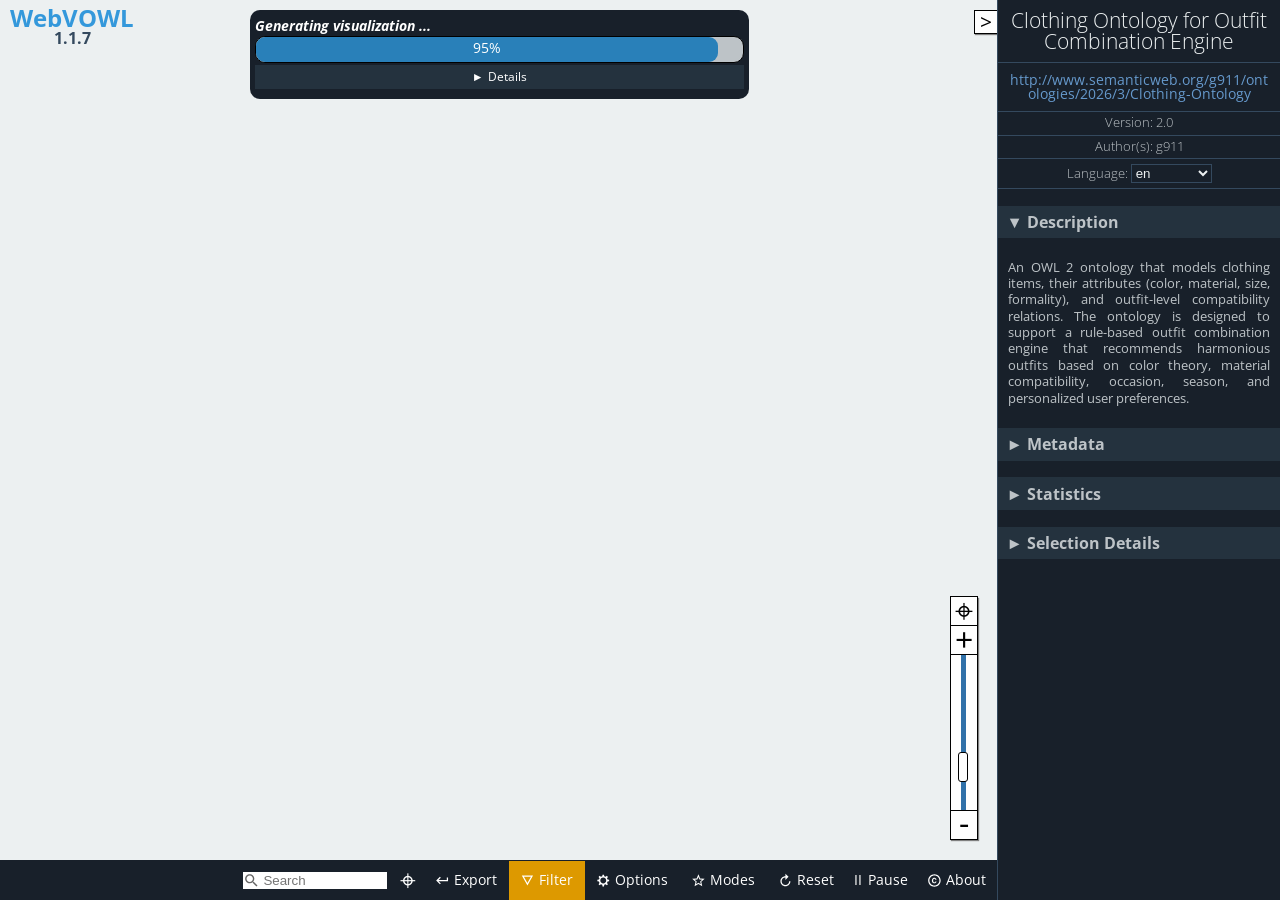
<file: docs/widoco/doc/webvowl/index.html>
<!DOCTYPE html>
<html lang="en-us">

<head>
    <meta charset="utf-8" />
    <meta name="author" content="Vincent Link, Steffen Lohmann, Eduard Marbach, Stefan Negru, Vitalis Wiens" />
    <meta name="keywords" content="webvowl, vowl, visual notation, web ontology language, owl, rdf, ontology visualization, ontologies, semantic web" />
    <meta name="description" content="WebVOWL - Web-based Visualization of Ontologies" />
    <meta name="robots" content="noindex,nofollow" />
    <meta name="viewport" content="width=device-width, initial-scale=1.0, maximum-scale=1.0, user-scalable=no">
    <meta name="apple-mobile-web-app-capable" content="yes">
    <link rel="stylesheet" type="text/css" href="css/webvowl.css" />
    <link rel="stylesheet" type="text/css" href="css/webvowl.app.css" />
    <link rel="icon" href="favicon.ico" type="image/x-icon" />
    <title>WebVOWL</title>
</head>

<body>
    <main>
        <section id="canvasArea">
            <div id="browserCheck" class="hidden">
                WebVOWL does not work properly in Internet Explorer and Microsoft Edge.
                Please use another browser, such as
                <a href="http://www.mozilla.org/firefox/">Mozilla Firefox</a>
                or
                <a href="https://www.google.com/chrome/">Google Chrome</a>,
                to run WebVOWL.
                <label id="killWarning">Hide warning</label>
            </div>

            <div id="logo" class="noselect">
                <h2>WebVOWL
                    <br> <span>1.1.7</span>
                </h2>
            </div>


            <div id="loading-info" class="hidden">
                <div id="loading-progress" style="border-radius: 10px;">
                    <div class="hidden">Loading ontology...</div>
                    <div id="layoutLoadingProgressBarContainer" style="padding-bottom: 0;	white-space: nowrap;	overflow: hidden;	text-overflow: ellipsis;">
                        <h4 id="currentLoadingStep" style="margin: 0;font-style: italic; padding-bottom:0 ;	white-space: nowrap;	overflow: hidden;	text-overflow: ellipsis;">
                            Layout optimization</h4>
                        <div id="progressBarContext">
                            <div id="progressBarValue" class="busyProgressBar"></div>
                        </div>
                    </div>
                    <div id="loadingInfo_msgBox" style="padding-bottom: 0;padding-top:0">
                        <div id="show-loadingInfo-button" class="accordion-trigger noselect">Details</div>
                        <div id="loadingInfo-container">
                            <ul id="bulletPoint_container"></ul>
                        </div>
                    </div>
                    <div>
                        <span id="loadingIndicator_closeButton" class="">Close Warning</span>
                    </div>
                </div>
            </div>

            <div id="additionalInformationContainer">
                <div id="reloadCachedOntology" class="hidden" title="">

                    <svg viewBox="38 -12.5 18 18" class="reloadCachedOntologyIcon btn_shadowed" id="reloadSvgIcon">
                        <g>
                            <text id="svgStringText" dx="5px" dy="-1px" style="font-size:9px;">Reload ontology</text>
                            <path style="fill : #444; stroke-width:0;" d="m 42.277542,5.1367119 c -5.405,0 -10.444,1.577 -14.699,4.282 l -5.75,-5.75 0,16.1100001 16.11,0 -6.395,-6.395 c 3.18,-1.787 6.834,-2.82 10.734,-2.82 12.171,0 22.073,9.902 22.073,22.074 0,2.899 -0.577,5.664 -1.599,8.202 l 4.738,2.762 c 1.47,-3.363 2.288,-7.068 2.288,-10.964 0,-15.164 -12.337,-27.5010001 -27.5,-27.5010001 m 11.5,46.7460001 c -3.179,1.786 -6.826,2.827 -10.726,2.827 -12.171,0 -22.073,-9.902 -22.073,-22.073 0,-2.739 0.524,-5.35 1.439,-7.771 l -4.731,-2.851 c -1.375,3.271 -2.136,6.858 -2.136,10.622 0,15.164 12.336,27.5 27.5,27.5 5.406,0 10.434,-1.584 14.691,-4.289 l 5.758,5.759 0,-16.112 -16.111,0 6.389,6.388 z" transform="matrix(0.20,0,0,0.20,75,-10)">
                            </path>
                        </g>
                    </svg>
                    <span id="reloadCachedOntologyString" class="noselect" style="font-style: italic;font-size: 10px">Loaded cached ontology</span>
                </div>

                <div id="FPS_Statistics" class="hidden debugOption">FPS: 0<br>Nodes: 0<br>Links: 0</div>
                <span class="hidden debugOption" id="modeOfOperationString">mode of operation</span>

            </div>

            <div id="graph"></div>

            <div id="dragDropContainer" class="hidden">
                <div id="drag_dropOverlay"></div>

                <div id="drag_msg">
                    <svg id="drag_svg" style="position: absolute; left:25%;top:25%;width:50%; height:50%">
                        <g id="drag_icon_group">
                            <path id="drag_icon" style="fill : #444; stroke-width:0;" d="m 9.0000002,-8.9899999 -18.0000001,0 c -1.1000001,0 -1.9999991,0.9 -1.9999991,2 l 0,3.99 1.9999991,0 0,-4.01 18.0000001,0 0,14.0299996 -18.0000001,0 0,-4.02 -1.9999991,0 0,4.01 c 0,1.1 0.899999,1.98 1.9999991,1.98 l 18.0000001,0 c 1.1000008,0 2.0000008,-0.88 2.0000008,-1.98 l 0,-13.9999996 c 0,-1.11 -0.9,-2 -2.0000008,-2 z M -1,3.9999997 3.0000001,-3.3898305e-7 -1,-3.9999999 l 0,2.9999996 -9.999999,0 0,1.99999996 9.999999,0 0,3.00000004 z" transform="matrix(5.0,0,0,5.0,0,0)">
                            </path>
                            <path id="drag_icon_drop" class="hidden" style="fill : #444; stroke-width:0;" d="m 8.9900008,8.9999991 0,-18.0000001 c 0,-1.1 -0.9,-1.999999 -2,-1.999999 l -3.99,0 0,1.999999 4.01,0 0,18.0000001 -14.0299996,0 0,-18.0000001 4.02,0 0,-1.999999 -4.01,0 c -1.1,0 -1.98,0.899999 -1.98,1.999999 l 0,18.0000001 c 0,1.1000009 0.88,2.0000009 1.98,2.0000009 l 13.9999996,0 c 1.11,0 2,-0.9 2,-2.0000009 z M -3.9999988,-1.0000011 1.2389831e-6,2.999999 4.0000008,-1.0000011 l -2.9999996,0 0,-9.9999989 -1.99999996,0 0,9.9999989 -3.00000004,0 z" transform="matrix(5.0,0,0,5.0,0,0)">
                            </path>
                        </g>
                    </svg>
                    <span id="drag_msg_text" style="font-size:14px">Drag ontology file here.</span>
                </div>
            </div>
            <div class="noselect">
                <span id="leftSideBarCollapseButton" class="btn_shadowed hidden"> > </span>
            </div>
            <div class="noselect"><span id="sidebarExpandButton" class="btn_shadowed"> > </span></div>

            <div id="containerForLeftSideBar">
                <div id="leftSideBar">
                    <div id="leftSideBarContent" class="hidden">
                        <h2 id="leftHeader">Default Element</h2>
                        <h3 class=" selectedDefaultElement accordion-trigger noselect accordion-trigger-active" id="defaultClass" title="owl:Class">Class: owl:Class
                        </h3>
                        <div id="classContainer" class="accordion-container ">
                        </div>
                        <h3 class="selectedDefaultElement accordion-trigger noselect accordion-trigger-active" title="owl:objectProperty" id="defaultProperty">Property: owl:objectProperty
                        </h3>
                        <div id="propertyContainer" class="accordion-container ">
                        </div>
                        <h3 class="selectedDefaultElement accordion-trigger noselect accordion-trigger-active" title="rdfs:Literal" id="defaultDatatype">Datatype: rdfs:Literal
                        </h3>
                        <div id="datatypeContainer" class="accordion-container ">
                        </div>
                    </div>
                </div>
            </div>
            <div id="menuContainer">
                <!--Ontology Menu-->
                <ul id="m_select" class="toolTipMenu noselect">
                    <li><a href="#foaf" id="foaf">Friend of a Friend (FOAF) vocabulary</a></li>
                    <li><a href="#goodrelations" id="goodrelations">GoodRelations Vocabulary for E-Commerce</a></li>
                    <li><a href="#muto" id="muto">Modular and Unified Tagging Ontology (MUTO)</a></li>
                    <li><a href="#ontovibe" id="ontovibe">Ontology Visualization Benchmark (OntoViBe)</a></li>
                    <li><a href="#personasonto" id="personasonto">Personas Ontology (PersonasOnto)</a></li>
                    <li><a href="#sioc" id="sioc">SIOC (Semantically-Interlinked Online Communities) Core Ontology</a></li>


                    <li class="option" id="converter-option">
                        <form class="converter-form" id="iri-converter-form">
                            <label for="iri-converter-input">Custom Ontology:</label>

                            <input type="text" id="iri-converter-input" placeholder="Enter ontology IRI">
                            <button type="submit" id="iri-converter-button" disabled>Visualize</button>
                        </form>
                        <div class="converter-form">
                            <input class="hidden" type="file" id="file-converter-input" autocomplete="off">
                            <label class="truncate" id="file-converter-label" for="file-converter-input">Select ontology
                                file</label>
                            <button type="submit" id="file-converter-button" disabled>
                                Upload
                            </button>

                        </div>
                        <div id="emptyContainer">
                            <a href="#opts=editorMode=true;#new_ontology1" id="empty" style="pointer-events:none; padding-left:0">Create new ontology</a>
                        </div>
                        <div>
                            <!--<button class="debugOption" type="submit" id="direct-text-input">-->
                            <!--Direct input-->
                            <!--</button>-->
                        </div>
                    </li>

                </ul>
                <!--Export Menu-->
                <ul id="m_export" class="toolTipMenu noselect">
                    <li><a href="#" download id="exportJson">Export as JSON</a></li>
                    <li><a href="#" download id="exportSvg">Export as SVG</a></li>
                    <li><a href="#" download id="exportTex">Export as TeX <label style="font-size: 10px">(alpha)</label></a>
                    </li>
                    <li><a href="#" download id="exportTurtle">Export as TTL <label style="font-size: 10px">(alpha)</label></a>
                    </li>

                    <li class="option" id="emptyLiHover">
                        <div>
                            <form class="converter-form" id="url-copy-form">
                                <label for="exportedUrl">Export as URL:</label>
                                <input type="text" id="exportedUrl" placeholder="#">
                                <button id="copyBt" title="Copy to clipboard">Copy</button>
                            </form>
                        </div>
                    </li>
                </ul>
                <!--Filter Menu-->
                <ul id="m_filter" class="toolTipMenu noselect">
                    <li class="toggleOption" id="datatypeFilteringOption"></li>
                    <li class="toggleOption" id="objectPropertyFilteringOption"></li>
                    <li class="toggleOption" id="subclassFilteringOption"></li>
                    <li class="toggleOption" id="disjointFilteringOption"></li>
                    <li class="toggleOption" id="setOperatorFilteringOption"></li>
                    <li class="slideOption" id="nodeDegreeFilteringOption"></li>
                </ul>
                <!--Options Menu -->
                <ul id="m_config" class="toolTipMenu noselect">
                    <li class="toggleOption" id="zoomSliderOption"></li>

                    <li class="slideOption" id="classSliderOption"></li>
                    <li class="slideOption" id="datatypeSliderOption"></li>
                    <li class="toggleOption" id="dynamicLabelWidth"></li>
                    <li class="slideOption" id="maxLabelWidthSliderOption"></li>
                    <li class="toggleOption" id="nodeScalingOption"></li>
                    <li class="toggleOption" id="compactNotationOption"></li>
                    <li class="toggleOption" id="colorExternalsOption"></li>
                </ul>
                <!--Modes Menu -->
                <ul id="m_modes" class="toolTipMenu noselect">
                    <li class="toggleOption" id="editMode"></li>
                    <li class="toggleOption" id="pickAndPinOption"></li>
                </ul>

                <!--Debug Menu -->
                <ul id="m_debug" class="toolTipMenu noselect">
                    <li class=" toggleOption" id="useAccuracyHelper"></li>
                    <li class=" toggleOption" id="showDraggerObject"></li>
                    <li class=" toggleOption" id="showFPS_Statistics"></li>
                    <li class=" toggleOption" id="showModeOfOperation"></li>
                </ul>


                <!--About Menu-->
                <ul id="m_about" class="toolTipMenu">
                    <li><a href="license.txt" target="_blank">MIT License &copy; 2014-2019</a></li>
                    <li id="credits" class="option">WebVOWL Developers:<br />
                        Vincent Link, Steffen Lohmann, Eduard Marbach, Stefan Negru, Vitalis Wiens
                    </li>
                    <li id="credits" class="option">WIDOCO integration:<br /> Daniel Garijo, Jacobus Geluk
                    </li>

                    <li><a href="http://vowl.visualdataweb.org/webvowl.html#releases" target="_blank">Version: <%= version
                    %><br />(release history)</a></li>

                    <li><a href="http://purl.org/vowl/" target="_blank">VOWL Specification &raquo;</a></li>
                </ul>
                <ul id="m_search" class="toolTipMenu"></ul>
            </div>
            <div class="noselect" id="swipeBarContainer">
                <ul id="menuElementContainer">
                    <li id="c_search" class="inner-addon left-addon">
                        <i class="searchIcon">
                            <svg viewBox="0 0 24 24" height="100%" width="100%" style="pointer-events: none; display: block;">
                                <g>
                                    <path id="magnifyingGlass" style="fill : #666; stroke-width:0;" d="M15.5 14h-.79l-.28-.27C15.41 12.59 16 11.11 16 9.5 16 5.91 13.09 3 9.5 3S3 5.91 3 9.5 5.91 16 9.5 16c1.61 0 3.09-.59 4.23-1.57l.27.28v.79l5 4.99L20.49 19l-4.99-5zm-6 0C7.01 14 5 11.99 5 9.5S7.01 5 9.5 5 14 7.01 14 9.5 11.99 14 9.5 14z">
                                    </path>
                                </g>
                            </svg>
                        </i>
                        <input class="searchInputText" type="text" id="search-input-text" placeholder="Search">
                    </li>
                    <li id="c_locate">
                        <a style="padding: 0 8px 5px 8px;" draggable="false" title="Nothing to locate, enter search term." href="#" id="locateSearchResult">&#8982;
                        </a>
                    </li>
                    <!--
                    <li id="c_select">
                        <a draggable="false" href="#">
                            <i>
                                <svg viewBox="0 0 24 24" class="menuElementSvgElement">
                                    <g>
                                        <path style="fill : #fff; stroke-width:0;" d="M3 15h18v-2H3v2zm0 4h18v-2H3v2zm0-8h18V9H3v2zm0-6v2h18V5H3z" transform="matrix(0.75,0,0,0.75,3.5,2.5)">
                                        </path>
                                    </g>
                                </svg>
                            </i> Ontology</a>
                    </li>-->
                    <li id="c_export"><a draggable="false" href="#">
                            <i>
                                <svg viewBox="0 0 24 24" class="menuElementSvgElement">
                                    <g>
                                        <path style="fill : #fff; stroke-width:0;" d="M19 7v4H5.83l3.58-3.59L8 6l-6 6 6 6 1.41-1.41L5.83 13H21V7z" transform="matrix(0.75,0,0,0.75,3.5,2.5)">
                                        </path>
                                    </g>
                                </svg>
                            </i> Export</a></li>
                    <li id="c_filter"><a draggable="false" href="#">
                            <i>
                                <svg viewBox="0 0 24 24" class="menuElementSvgElement">
                                    <g>
                                        <path style="fill : #fff; stroke-width:0;" d="M3 4l9 16 9-16H3zm3.38 2h11.25L12 16 6.38 6z" transform="matrix(0.75,0,0,0.75,3.5,2.5)">
                                        </path>
                                    </g>
                                </svg>
                            </i>Filter</a></li>
                    <li id="c_config"><a draggable="false" href="#">
                            <i>
                                <svg viewBox="0 0 24 24" class="menuElementSvgElement">
                                    <g>
                                        <path style="fill : #fff; stroke-width:0;" d="m 21.163138,13.127428 0,-2.356764 -2.546629,-0.424622 C 18.439272,9.5807939 18.137791,8.8661419 17.733863,8.218291 L 19.2356,6.116978 17.569296,4.450673 15.466841,5.951269 C 14.818953,5.548483 14.104338,5.24586 13.33909,5.067482 l -0.424622,-2.545488 -2.356764,0 -0.424622,2.545488 C 9.3689769,5.24586 8.6531829,5.548519 8.0053319,5.951269 l -2.102455,-1.500596 -1.666304,1.666305 1.501737,2.101313 c -0.403928,0.6467469 -0.705409,1.3625029 -0.882646,2.127751 l -2.546629,0.424622 0,2.356764 2.546629,0.424622 c 0.177237,0.765248 0.478718,1.4799 0.882646,2.127751 l -1.501737,2.102455 1.666304,1.666304 2.103596,-1.501737 c 0.646747,0.403928 1.362504,0.705409 2.1266091,0.882646 l 0.424622,2.546629 2.356764,0 0.424622,-2.546629 c 0.764106,-0.177237 1.4799,-0.478718 2.127751,-0.882646 l 2.102455,1.501737 1.666304,-1.666304 -1.501737,-2.102455 c 0.403928,-0.647888 0.705409,-1.363645 0.882646,-2.127751 l 2.546629,-0.424622 z m -9.427053,3.535144 c -2.6030431,0 -4.7135241,-2.110517 -4.7135241,-4.713527 0,-2.6030071 2.110518,-4.713525 4.7135241,-4.713525 2.60301,0 4.713527,2.1105179 4.713527,4.713525 0,2.60301 -2.110481,4.713527 -4.713527,4.713527 z" transform="matrix(0.75,0,0,0.75,3.5,2.5)">
                                        </path>
                                    </g>
                                </svg>
                            </i>Options</a>
                    </li>
                    <li id="c_modes"><a draggable="false" href="#">
                            <i>
                                <svg viewBox="0 0 24 24" class="menuElementSvgElement">
                                    <g>
                                        <path style="fill : #fff; stroke-width:0;" d="M22 9.24l-7.19-.62L12 2 9.19 8.63 2 9.24l5.46 4.73L5.82 21 12 17.27 18.18 21l-1.63-7.03L22 9.24zM12 15.4l-3.76 2.27 1-4.28-3.32-2.88 4.38-.38L12 6.1l1.71 4.04 4.38.38-3.32 2.88 1 4.28L12 15.4z" transform="matrix(0.75,0,0,0.75,3.5,2.5)">
                                        </path>
                                    </g>
                                </svg>
                            </i>Modes</a></li>
                    <li id="c_reset"><a draggable="false" id="reset-button" href="#" type="reset">
                            <i>
                                <svg viewBox="0 0 24 24" class="menuElementSvgElement">
                                    <g>
                                        <path style="fill : #fff; stroke-width:0;" d="m 12,5 0,-4 5,5 -5,5 0,-4 c -3.31,0 -6,2.69 -6,6 0,3.31 2.69,6 6,6 3.31,0 6,-2.69 6,-6 l 2,0 c 0,4.42 -3.58,8 -8,8 C 7.58,21 4,17.42 4,13 4,8.58 7.58,5 12,5 Z" transform="matrix(0.75,0,0,0.75,3.5,2.5)">
                                        </path>
                                    </g>
                                </svg>
                            </i>Reset</a></li>
                    <li id="c_pause"><a draggable="false" id="pause-button" href="#" style="padding: 9px 8px 12px 8px;">Pause</a>
                    </li>
                    <li id="c_debug" class="debugOption"><a id="debugMenuHref" draggable="false" href="#">
                            <i>
                                <svg viewBox="0 0 24 24" class="menuElementSvgElement">
                                    <g>
                                        <path style="fill : #fff; stroke-width:0;" d="M 20,8 17.19,8 C 16.74,7.22 16.12,6.55 15.37,6.04 L 17,4.41 15.59,3 13.42,5.17 C 12.96,5.06 12.49,5 12,5 11.51,5 11.04,5.06 10.59,5.17 L 8.41,3 7,4.41 8.62,6.04 C 7.88,6.55 7.26,7.22 6.81,8 L 4,8 4,10 6.09,10 C 6.04,10.33 6,10.66 6,11 l 0,1 -2,0 0,2 2,0 0,1 c 0,0.34 0.04,0.67 0.09,1 L 4,16 l 0,2 2.81,0 c 1.04,1.79 2.97,3 5.19,3 2.22,0 4.15,-1.21 5.19,-3 l 2.81,0 0,-2 -2.09,0 C 17.96,15.67 18,15.34 18,15 l 0,-1 2,0 0,-2 -2,0 0,-1 c 0,-0.34 -0.04,-0.67 -0.09,-1 L 20,10 Z m -4,4 0,3 c 0,0.22 -0.03,0.47 -0.07,0.7 L 15.83,16.35 15.46,17 C 14.74,18.24 13.42,19 12,19 10.58,19 9.26,18.23 8.54,17 L 8.17,16.36 8.07,15.71 C 8.03,15.47 8,15.22 8,15 L 8,11 C 8,10.78 8.03,10.53 8.07,10.3 L 8.17,9.65 8.54,9 C 8.84,8.48 9.26,8.03 9.75,7.69 L 10.32,7.3 11.06,7.12 C 11.37,7.04 11.69,7 12,7 c 0.32,0 0.63,0.04 0.95,0.12 l 0.68,0.16 0.61,0.42 c 0.5,0.34 0.91,0.78 1.21,1.31 l 0.38,0.65 0.1,0.65 C 15.97,10.53 16,10.78 16,11 Z" transform="matrix(0.75,0,0,0.75,3.5,2.5)">
                                        </path>
                                    </g>
                                </svg>
                            </i>
                            Debug</a></li>
                    <li id="c_about"><a draggable="false" href="#">
                            <i>
                                <svg viewBox="0 0 24 24" class="menuElementSvgElement">
                                    <g>
                                        <path style="fill : #fff; stroke-width:0;" d="m 10.08,10.86 c 0.05,-0.33 0.16,-0.62 0.3,-0.87 0.14,-0.25 0.34,-0.46 0.59,-0.62 0.24,-0.15 0.54,-0.22 0.91,-0.23 0.23,0.01 0.44,0.05 0.63,0.13 0.2,0.09 0.38,0.21 0.52,0.36 0.14,0.15 0.25,0.33 0.34,0.53 0.09,0.2 0.13,0.42 0.14,0.64 l 1.79,0 C 15.28,10.33 15.19,9.9 15.02,9.51 14.85,9.12 14.62,8.78 14.32,8.5 14.02,8.22 13.66,8 13.24,7.84 12.82,7.68 12.36,7.61 11.85,7.61 11.2,7.61 10.63,7.72 10.15,7.95 9.67,8.18 9.27,8.48 8.95,8.87 8.63,9.26 8.39,9.71 8.24,10.23 8.09,10.75 8,11.29 8,11.87 l 0,0.27 c 0,0.58 0.08,1.12 0.23,1.64 0.15,0.52 0.39,0.97 0.71,1.35 0.32,0.38 0.72,0.69 1.2,0.91 0.48,0.22 1.05,0.34 1.7,0.34 0.47,0 0.91,-0.08 1.32,-0.23 0.41,-0.15 0.77,-0.36 1.08,-0.63 0.31,-0.27 0.56,-0.58 0.74,-0.94 0.18,-0.36 0.29,-0.74 0.3,-1.15 l -1.79,0 c -0.01,0.21 -0.06,0.4 -0.15,0.58 -0.09,0.18 -0.21,0.33 -0.36,0.46 -0.15,0.13 -0.32,0.23 -0.52,0.3 -0.19,0.07 -0.39,0.09 -0.6,0.1 C 11.5,14.86 11.2,14.79 10.97,14.64 10.72,14.48 10.52,14.27 10.38,14.02 10.24,13.77 10.13,13.47 10.08,13.14 10.03,12.81 10,12.47 10,12.14 l 0,-0.27 c 0,-0.35 0.03,-0.68 0.08,-1.01 z M 12,2 C 6.48,2 2,6.48 2,12 2,17.52 6.48,22 12,22 17.52,22 22,17.52 22,12 22,6.48 17.52,2 12,2 Z m 0,18 C 7.59,20 4,16.41 4,12 4,7.59 7.59,4 12,4 c 4.41,0 8,3.59 8,8 0,4.41 -3.59,8 -8,8 z" transform="matrix(0.75,0,0,0.75,3.5,2.5)">
                                        </path>
                                    </g>
                                </svg>
                            </i>
                            About</a></li>
                </ul>
            </div>
            <div class="noselect" id="scrollRightButton"></div>
            <div class="noselect" id="scrollLeftButton"></div>
            <div id="zoomSlider" class="btn_shadowed">
                <p class="noselect" id="centerGraphButton">&#8982;</p>
                <p class="noselect" id="zoomInButton">+</p>
                <p class="noselect" id="zoomSliderParagraph"></p>
                <p class="noselect" id="zoomOutButton">-</p>
            </div>
        </section>
        <aside id="detailsArea" style="background-color: #18202A;">
            <section id="generalDetailsEdit" class="hidden">
                <h1 id="editHeader" style="font-size: 1.1em;">Editing Options</h1>
                <h3 class="accordion-trigger noselect accordion-trigger-active">Ontology</h3>
                <div>
                    <!--begin of ontology metaData -->
                    <div class="textLineEditWithLabel">
                        <form class="converter-form-Editor " id="titleEditForm">
                            <label class="EditLabelForInput" id="titleEditor-label" for="titleEditor" title="Ontology title as dc:title">Title:</label>
                            <input class="modifiedInputStyle" type="text" id="titleEditor" autocomplete="off" value="">
                        </form>
                    </div>
                    <div class="textLineEditWithLabel">
                        <form class="converter-form-Editor " id="iriEditForm">
                            <label class="EditLabelForInput" id="iriEditor-label" for="iriEditor">IRI:</label>
                            <input type="text" id="iriEditor" autocomplete="off" value="">
                        </form>
                    </div>
                    <div class="textLineEditWithLabel">
                        <form class="converter-form-Editor " id="versionEditForm">
                            <label class="EditLabelForInput" id="versionEditor-label" for="versionEditor" title="Ontology version number as owl:versionInfo">Version:</label>
                            <input type="text" id="versionEditor" value="" autocomplete="off">
                        </form>
                    </div>
                    <div class="textLineEditWithLabel">
                        <form class="converter-form-Editor " id="authorsEditForm">
                            <label class="EditLabelForInput" id="authorsEditor-label" for="authorsEditor" title="Ontology authors as dc:creator">Authors:</label>
                            <input type="text" id="authorsEditor" value="" autocomplete="off">
                        </form>
                    </div>
                    <h4 class="subAccordion accordion-trigger noselect">Prefix</h4>
                    <div class="subAccordionDescription" id="containerForPrefixURL">
                        <div id="prefixURL_Description">
                            <span class="boxed ">Prefix</span>
                            <span class="boxed">IRI</span>
                        </div>
                        <div id="prefixURL_Container"></div>
                        <div align="center" id="containerForAddPrefixButton">
                            <button id="addPrefixButton">Add Prefix</button>
                        </div>
                    </div>
                </div>
                <!--end of ontology metaData -->

                <h3 class="accordion-trigger noselect">Description</h3>
                <div>
                    <textarea rows="4" cols="25" title="Ontology description as dc:description" class="descriptionTextClass" id="descriptionEditor"></textarea>
                </div>
                <h3 class="accordion-trigger noselect accordion-trigger-active">Selected Element</h3>
                <div>
                    <div id="selectedElementProperties" class="hidden">
                        <div class="textLineEditWithLabel">
                            <form class="converter-form-Editor " id="element_iriEditForm">
                                <label class="EditLabelForInput" id="element_iriEditor-label" for="element_iriEditor">IRI:</label>
                                <input type="text" id="element_iriEditor" autocomplete="off" value="">
                            </form>
                        </div>
                        <div class="textLineEditWithLabel">
                            <form class="converter-form-Editor " id="element_labelEditForm">
                                <label class="EditLabelForInput" id="element_labelEditor-label" for="element_labelEditor">Label:</label>
                                <input type="text" id="element_labelEditor" autocomplete="off" value="">
                            </form>
                        </div>
                        <div class="textLineEditWithLabel">
                            <form class="converter-form-Editor" id="typeEditForm">
                                <label class="EditLabelForInput" id="typeEditor-label" for="typeEditor">Type:</label>
                                <select id="typeEditor" class="dropdownMenuClass"></select>
                            </form>
                            <form class="converter-form-Editor" id="typeEditForm_datatype">
                                <label class="EditLabelForInput" id="typeEditor_datatype-label" for="typeEditor_datatype">Datatype:</label>
                                <select id="typeEditor_datatype" class="dropdownMenuClass"></select>
                            </form>
                        </div>
                        <div class="textLineEditWithLabel" id="property_characteristics_Container"> Characteristics:
                            <div id="property_characteristics_Selection" style="padding-top:2px;"></div>
                        </div>

                    </div>
                    <div id="selectedElementPropertiesEmptyHint">
                        Select an element in the visualization.
                    </div>
                </div>

            </section>
            <section id="generalDetails" class="hidden">
                <h1 id="title"></h1>
                <span><a id="about" href=""></a></span>
                <h5>Version: <span id="version"></span></h5>
                <h5>Author(s): <span id="authors"></span></h5>
                <h5>
                    <label>Language: <select id="language" name="language" size="1"></select></label>
                </h5>
                <h3 class="accordion-trigger noselect accordion-trigger-active">Description</h3>
                <div class="accordion-container scrollable">
                    <p id="description"></p>
                </div>
                <h3 class="accordion-trigger noselect">Metadata</h3>
                <div id="ontology-metadata" class="accordion-container"></div>
                <h3 class="accordion-trigger noselect">Statistics</h3>
                <div class="accordion-container">
                    <p class="statisticDetails">Classes: <span id="classCount"></span></p>
                    <p class="statisticDetails">Object prop.: <span id="objectPropertyCount"></span></p>
                    <p class="statisticDetails">Datatype prop.: <span id="datatypePropertyCount"></span></p>
                    <div class="small-whitespace-separator"></div>
                    <p class="statisticDetails">Individuals: <span id="individualCount"></span></p>
                    <div class="small-whitespace-separator"></div>
                    <p class="statisticDetails">Nodes: <span id="nodeCount"></span></p>
                    <p class="statisticDetails">Edges: <span id="edgeCount"></span></p>
                </div>
                <h3 class="accordion-trigger noselect" id="selection-details-trigger">Selection Details</h3>
                <div class="accordion-container" id="selection-details">
                    <div id="classSelectionInformation" class="hidden">
                        <p class="propDetails">Name: <span id="name"></span></p>
                        <p class="propDetails">Type: <span id="typeNode"></span></p>
                        <p class="propDetails">Equiv.: <span id="classEquivUri"></span></p>
                        <p class="propDetails">Disjoint: <span id="disjointNodes"></span></p>
                        <p class="propDetails">Charac.: <span id="classAttributes"></span></p>
                        <p class="propDetails">Individuals: <span id="individuals"></span></p>
                        <p class="propDetails">Description: <span id="nodeDescription"></span></p>
                        <p class="propDetails">Comment: <span id="nodeComment"></span></p>
                    </div>
                    <div id="propertySelectionInformation" class="hidden">
                        <p class="propDetails">Name: <span id="propname"></span></p>
                        <p class="propDetails">Type: <span id="typeProp"></span></p>
                        <p id="inverse" class="propDetails">Inverse: <span></span></p>
                        <p class="propDetails">Domain: <span id="domain"></span></p>
                        <p class="propDetails">Range: <span id="range"></span></p>
                        <p class="propDetails">Subprop.: <span id="subproperties"></span></p>
                        <p class="propDetails">Superprop.: <span id="superproperties"></span></p>
                        <p class="propDetails">Equiv.: <span id="propEquivUri"></span></p>
                        <p id="infoCardinality" class="propDetails">Cardinality: <span></span></p>
                        <p id="minCardinality" class="propDetails">Min. cardinality: <span></span></p>
                        <p id="maxCardinality" class="propDetails">Max. cardinality: <span></span></p>
                        <p class="propDetails">Charac.: <span id="propAttributes"></span></p>
                        <p class="propDetails">Description: <span id="propDescription"></span></p>
                        <p class="propDetails">Comment: <span id="propComment"></span></p>
                    </div>
                    <div id="noSelectionInformation">
                        <p><span>Select an element in the visualization.</span></p>
                    </div>
                </div>
            </section>
        </aside>
        <div id="blockGraphInteractions" class="hidden"></div>
        <div id="WarningErrorMessagesContainer" class="">
            <div id="WarningErrorMessages" class="">
            </div>
        </div>

        <div id="DirectInputContent" class="hidden">
            <div id="direct-text-input-container">
                <textarea rows="4" cols="25" title="Direct Text input as JSON(experimental)" class="directTextInputStyle" id="directInputTextArea"></textarea>
                <div id="di_controls">
                    <ul>
                        <li>
                            <button id="directUploadBtn">Upload</button>
                        </li>
                        <li>
                            <button id="close_directUploadBtn">Close</button>
                        </li>
                        <li id="Error_onLoad" class="hidden">Some text if ERROR</li>
                    </ul>
                </div>
            </div>


        </div>


    </main>
    <script src="js/d3.min.js"></script>
    <script src="js/webvowl.js"></script>
    <script src="js/webvowl.app.js"></script>
    <script>
        window.onload = webvowl.app().initialize;
    </script>
</body>

</html>
</file>
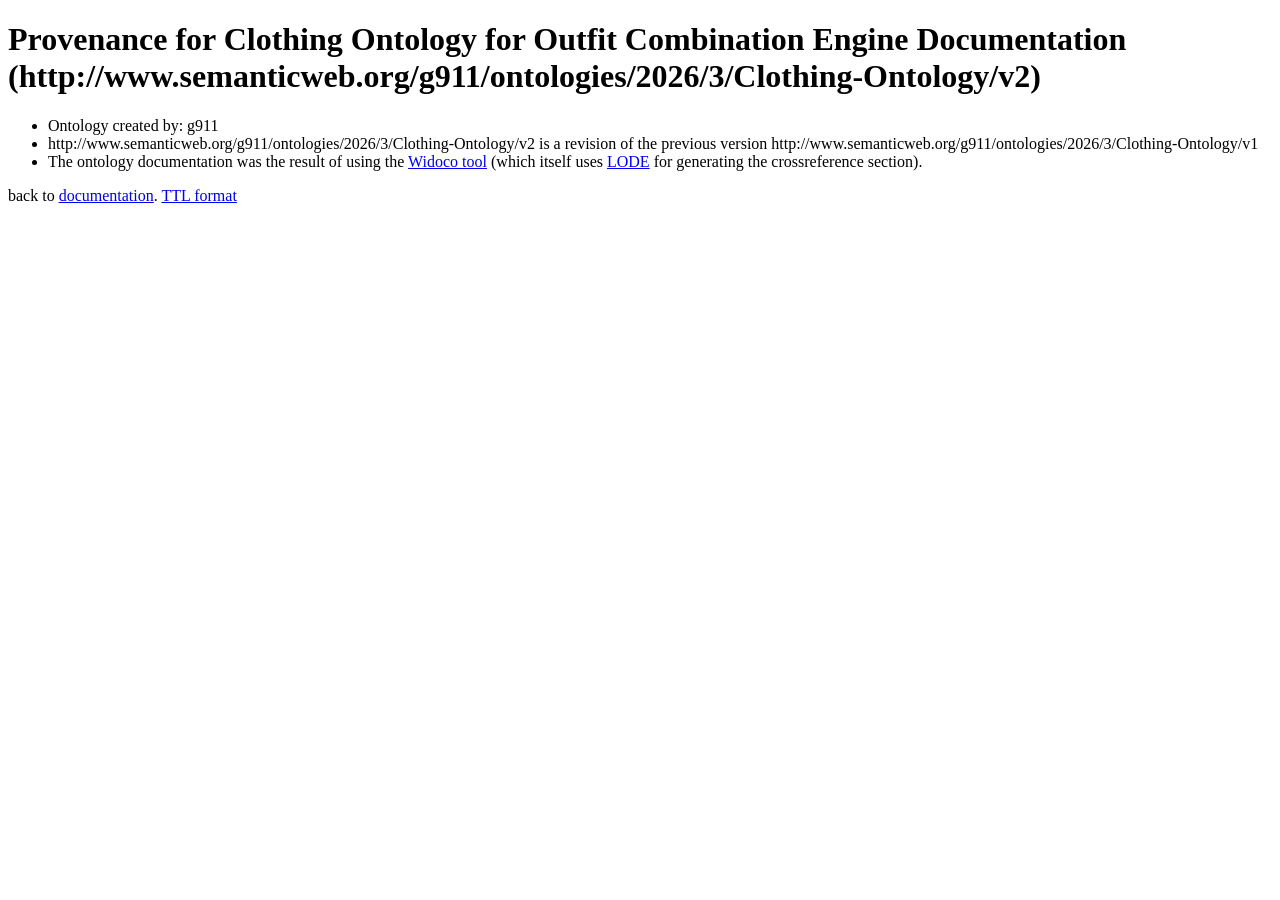
<file: docs/widoco/doc/provenance/provenance-en.html>
<!DOCTYPE html>
<html>
<head>
<meta http-equiv="content-type" content="text/html; charset=UTF-8" />
 
  </head> 

<body>
<div class="head">
<h1>Provenance for Clothing Ontology for Outfit Combination Engine Documentation (http://www.semanticweb.org/g911/ontologies/2026/3/Clothing-Ontology/v2)</h1>
<ul>
	<li>Ontology created by: g911</li><li>http://www.semanticweb.org/g911/ontologies/2026/3/Clothing-Ontology/v2 is a revision of the previous version http://www.semanticweb.org/g911/ontologies/2026/3/Clothing-Ontology/v1</li>
<li>The ontology documentation was the result of using the <a href="https://github.com/dgarijo/Widoco">Widoco tool</a> (which itself uses <a href="http://www.essepuntato.it/lode/">LODE</a> for generating the crossreference section).</li>
</ul>
</div>
<p>back to <a href="..\index-en.html">documentation</a>. <a href="provenance-en.ttl">TTL format</a></p></div>
</body> 
</html>
</file>
<file: docs/widoco/doc/webvowl/css/webvowl.css>
/*-----------------------------------------------------------------
 VOWL graphical elements (part of spec) - mixed CSS and SVG styles
-----------------------------------------------------------------*/

/*-------- Text --------*/
.text {
    font-family: Helvetica, Arial, sans-serif;
    font-size: 12px;
}

.subtext {
    font-size: 9px;
}

.text.instance-count {
    fill: #666;
}

.external + text .instance-count {
    fill: #aaa;
}

.cardinality {
    font-size: 10px;
}

.text, .embedded {
    pointer-events: none;
}

/*------- Colors ------*/
.class, .object, .disjoint, .objectproperty, .disjointwith, .equivalentproperty, .transitiveproperty, .functionalproperty, .inversefunctionalproperty, .symmetricproperty, .allvaluesfromproperty, .somevaluesfromproperty {
    fill: #acf;
}

.label .datatype, .datatypeproperty {
    fill: #9c6;
}

.rdf, .rdfproperty {
    fill: #c9c;
}

.literal, .node .datatype {
    fill: #fc3;
}

.deprecated, .deprecatedproperty {
    fill: #ccc;
}

.external, .externalproperty {
    /*fill: #36c;*/
}

path, .nofill {
    fill: none;
}

marker path {
    fill: #000;
}

.class, path, line, .fineline {
    stroke: #000;
}

.white, .subclass, .subclassproperty, .external + text {
    fill: #fff;
}

.class.hovered, .property.hovered, .cardinality.hovered, .cardinality.focused, .filled.hovered, .filled.focused, .values-from.filled.hovered {
    fill: #f00 !important;
    cursor: pointer;
}

.hoveredForEditing {
    fill: #f00 !important;
    cursor: pointer;
}

.feature {
    fill: #f00;
    cursor: pointer;
}

@-webkit-keyframes pulseAnimation {
    0% {
        -webkit-transform: scale(1.5);
        stroke-width: 3.33;
    }
    50% {
        stroke-width: 4;
    }
    100% {
        -webkit-transform: scale(1.0);
        stroke-width: 5;
    }
}

@-moz-keyframes pulseAnimation {
    0% {
        -webkit-transform: scale(1.5);
        stroke-width: 3.33;
    }
    50% {
        stroke-width: 4;
    }
    100% {
        -webkit-transform: scale(1.0);
        stroke-width: 5;
    }
}

@-o-keyframes pulseAnimation {
    0% {
        -webkit-transform: scale(1.5);
        stroke-width: 3.33;
    }
    50% {
        stroke-width: 4;
    }
    100% {
        -webkit-transform: scale(1.0);
        stroke-width: 5;
    }
}

@keyframes pulseAnimation {
    0% {
        -webkit-transform: scale(1.5);
        stroke-width: 3.33;
    }
    50% {
        stroke-width: 4;
    }
    100% {
        -webkit-transform: scale(1.0);
        stroke-width: 5;
    }
}

.searchResultA {
    fill: none;
    stroke-width: 5;
    stroke: #f00;
    -webkit-animation-name: pulseAnimation;
    -moz-animation-name: pulseAnimation;
    -o-animation-name: pulseAnimation;
    animation-name: pulseAnimation;

    -webkit-animation-duration: 0.8s;
    -moz-animation-duration: 0.8s;
    -o-animation-duration: 0.8s;
    animation-duration: 0.8s;

    -webkit-transform: translateZ(0);
    -o-transform: translateZ(0);
    -webkit-animation-iteration-count: 3;
    -moz-animation-iteration-count: 3;
    -o-animation-iteration-count: 3;
    animation-iteration-count: 3;

    -webkit-animation-timing-function: linear;
    -moz-animation-timing-function: linear;
    -o-animation-timing-function: linear;
    animation-timing-function: linear;

}

/* a class for not animated search results (hovered over node)*/
.searchResultB {
    fill: none;
    stroke-width: 5;
    stroke: #f00;
}

.hovered-MathSymbol {
    fill: none;
    stroke: #f00 !important;
}

.focused, path.hovered {
    stroke: #f00 !important;
}

.indirect-highlighting, .feature:hover {
    fill: #f90;
    cursor: pointer;
}

.feature_hover {
    fill: #f90;
    cursor: pointer;
}

.values-from {
    stroke: #69c;
}

.symbol, .values-from.filled {
    fill: #69c;
}

/*------- Strokes ------*/
.class, path, line {
    stroke-width: 2;
}

.fineline {
    stroke-width: 1;
}

.dashed, .anonymous {
    stroke-dasharray: 8;
}

.dotted {
    stroke-dasharray: 3;
}

rect.focused, circle.focused {
    stroke-width: 4px;
}

.nostroke {
    stroke: none;
}

/*-----------------------------------------------------------------
 Additional elements for the WebVOWL demo (NOT part of spec)
-----------------------------------------------------------------*/

.addDataPropertyElement {
    fill: #9c6 !important;
    cursor: pointer;
    stroke-width: 2;
    stroke: black;
}

.addDataPropertyElement:hover {
    fill: #f90 !important;
    cursor: pointer;
    stroke-width: 2;
    stroke: black;
}

.superHiddenElement {
    fill: rgba(255, 153, 0, 0.4);
    cursor: pointer;
    stroke-width: 0;
    stroke: black;
    /*opacity:0;*/
}

.superOpacityElement {
    opacity: 0;
}

.deleteParentElement:hover {
    fill: #f90;
    cursor: pointer;
    stroke-width: 2;
    stroke: black;
}

.deleteParentElement {
    fill: #f00;
    cursor: pointer;
    stroke-width: 2;
    stroke: black;
}

.classNodeDragPath {
    stroke: black;
    stroke-width: 2px;
}

.classDraggerNodeHovered {
    fill: #f90;
    stroke: black;
    stroke-width: 2px;
    cursor: pointer;
}

.classDraggerNode {
    fill: #acf;
    stroke: black;
    stroke-width: 2px;
}

marker path {
    /* Safari and Chrome workaround for inheriting the style of its link.
       Use any value that is larger than the length of the marker path. */
    stroke-dasharray: 100;
}
</file>
<file: docs/widoco/doc/webvowl/css/webvowl.app.css>
@import url(https://fonts.googleapis.com/css?family=Open+Sans);/*----------------------------------------------
        WebVOWL page
----------------------------------------------*/
html {
    -ms-content-zooming: none;
}



#loading-progress {
    width: 50%;
    margin: 10px 0;
}

#drag_dropOverlay{
    width: 100%;
    height:100%;
    position:absolute;
    top:0;
    opacity: 0.5;
    background-color: #3071a9;
    pointer-events: none;

}

#dragDropContainer{
    width: 100%;
    height:100%;
    position:absolute;
    top:0;
    pointer-events: none;
}
#drag_icon_group{


}

#drag_msg{
    width: 50%;
    background-color: #fefefe;
    height: 50%;
    border: black 2px solid;
    border-radius: 20px;
    left: 25%;
    position: absolute;
    top: 25%;
    vertical-align: middle;
    line-height: 10px;
    text-align: center;
    pointer-events: none;
    padding: 10px;
    font-size: 1.5em;
    white-space: nowrap;
    overflow: hidden;
    text-overflow: ellipsis;
}


#layoutLoadingProgressBarContainer {
    height: 50px;
    text-align: left;
    line-height: 1.5;
}

#FPS_Statistics {
    /*position : absolute;*/
    /*top : 10px;*/
    /*right: 50px;*/
    padding-left: 60px;
    padding-top: 60px;
}

#reloadCachedOntology {
    /*position : absolute;*/
    /*top : 10px;*/
    /*right: 50px;*/
}

#additionalInformationContainer {
    position: absolute;
    top: 10px;
    right: 50px;
}

#modeOfOperationString {
    /*position: absolute;*/
    /*right: 50px;*/
    /*top : 60px;*/
    padding-left: 34px;
}

#direct-text-input {
    border: 1px solid #34495e;
    width: 100%;
    margin-top: 5px;
    cursor: pointer;
}

#directUploadBtn, #close_directUploadBtn {
    border: 1px solid #34495e;
    width: 100%;
    margin-top: 5px;
    cursor: pointer
}

#di_controls {

}

#di_controls > ul {
    list-style: none;
    margin: 0;
    padding: 5px 0 0 5px;

}

#progressBarContext {
    border-radius: 10px;
    background-color: #bdc3c7;
    height: 25px;
    border: solid 1px black;

    margin: auto;

}

#progressBarValue {
    border-radius: 9px;
    width: 0%;
    background-color: #2980b9;
    height: 25px;
    line-height: 1.5;
    text-align: center;
}

/** adding searching Styles **/
.dbEntry {
    background-color: #ffffff;
    color: #2980b9;
    padding: 10px;
    font-size: 14px;
    border: none;
    cursor: pointer;
}

.debugOption {

}

.dbEntrySelected {
    background-color: #bdc3c7;
    color: #2980b9;
    padding: 10px;
    font-size: 14px;
    border: none;
    cursor: pointer;
}

.dbEntry:hover, .dbEntry:focus {
    background-color: #bdc3c7;
}

.searchMenuEntry {
    background-color: #ffffff;
    bottom: 0;
    font-size: 14px;
    min-width: 50px;
    margin: 0;
    padding: 0;
    z-index: 99;
    border-radius: 4px 4px 0 0;
    border: 1px solid rgba(0, 0, 0, 0.15);
    -webkit-box-shadow: 0 6px 12px rgba(0, 0, 0, 0.175);
    box-shadow: 0 6px 12px rgba(0, 0, 0, 0.175);
    box-sizing: border-box;
    border-bottom: none;
    display: none;
    position: absolute;
    list-style: none;
}

.searchInputText {
    background-color: #ffffff;
    color: black;
    border: black;
    text-decoration: none;
    max-width: 150px;
    overflow: hidden;
    text-overflow: ellipsis;
    /*height: 20px;*/
    margin: 0;
}

img, iframe {
    border: none;
}

.hidden {
    display: none !important;
}

.clear {
    clear: both;
}

a {
    color: #69c;
    text-decoration: none;
}

a:hover {
    color: #3498db;
}

#optionsArea a {
    color: #2980b9;
}

#optionsArea a.highlighted {
    background-color: #d90;
}

.toolTipMenu li.highlighted {
    background-color: #feb;
}

#browserCheck {
    /* checking for IE where WebVOWL is not working */
    background-color: #f00;
    padding: 5px 0;
    position: absolute;
    text-align: center;
    width: 100%;
}

#browserCheck a {
    color: #fff;
}

#browserCheck a:hover {
    text-decoration: underline;
}

/*----------------------------------------------
  SideBar Animation Class;
----------------------------------------------- */
@-webkit-keyframes sbExpandAnimation {
    0% {
        width: 78%;
    }
    100% {
        width: 100%;
    }
}

@-moz-keyframes sbExpandAnimation {
    0% {
        width: 78%;
    }
    100% {
        width: 100%;
    }
}

@-o-keyframes sbExpandAnimation {
    0% {
        width: 78%;
    }
    100% {
        width: 100%;
    }
}

@keyframes sbExpandAnimation {
    0% {
        width: 78%;
    }
    100% {
        width: 100%;
    }
}

/*Collapse Animation*/
@-webkit-keyframes sbCollapseAnimation {
    0% {
        width: 100%;
    }
    100% {
        width: 78%;
    }
}

@-moz-keyframes sbCollapseAnimation {
    0% {
        width: 100%;
    }
    100% {
        width: 78%;
    }
}

@-o-keyframes sbCollapseAnimation {
    0% {
        width: 100%;
    }
    100% {
        width: 78%;
    }
}

@keyframes sbCollapseAnimation {
    0% {
        width: 100%;
    }
    100% {
        width: 78%;
    }
}

/*----------------------------------------------
  SideBar Animation Class;
----------------------------------------------- */
@-webkit-keyframes l_sbExpandAnimation {
    0% {
        width: 0px;
    }
    100% {
        width: 200px;
    }
}

@-moz-keyframes l_sbExpandAnimation {
    0% {
        width: 0px;
    }
    100% {
        width: 200px;
    }
}

@-o-keyframes l_sbExpandAnimation {
    0% {
        width: 0px;
    }
    100% {
        width: 200px;
    }
}

@keyframes l_sbExpandAnimation {
    0% {
        width: 0px;
    }
    100% {
        width: 200px;
    }
}

/*Collapse Animation*/
@-webkit-keyframes l_sbCollapseAnimation {
    0% {
        width: 200px;
    }
    100% {
        width: 0px;
    }
}

@-moz-keyframes l_sbCollapseAnimation {
    0% {
        width: 200px;
    }
    100% {
        width: 0px;
    }
}

@-o-keyframes l_sbCollapseAnimation {
    0% {
        width: 200px;
    }
    100% {
        width: 0px;
    }
}

@keyframes l_sbCollapseAnimation {
    0% {
        width: 200px;
    }
    100% {
        width: 0px;
    }
}

/*----------------- WARNING ANIMATIONS-------------*/

/*----------------------------------------------
  SideBar Animation Class;
----------------------------------------------- */
@-webkit-keyframes warn_ExpandAnimation {
    0% {
        top: -500px;
    }
    100% {
        top: 0;
    }
}

@-moz-keyframes warn_ExpandAnimation {
    0% {
        top: -500px;
    }
    100% {
        top: 0;
    }
}

@-o-keyframes warn_ExpandAnimation {
    0% {
        top: -500px;
    }
    100% {
        top: 0;
    }
}

@keyframes warn_ExpandAnimation {
    0% {
        top: -500px;
    }
    100% {
        top: 0;
    }
}

/*Collapse Animation*/
@-webkit-keyframes warn_CollapseAnimation {
    0% {
        top: 0;
    }
    100% {
        top: -400px;
    }
}

@-moz-keyframes warn_CollapseAnimation {
    0% {
        top: 0;
    }
    100% {
        top: -400px;
    }
}

@-o-keyframes warn_CollapseAnimation {
    0% {
        top: 0;
    }
    100% {
        top: -400px;
    }
}

@keyframes warn_CollapseAnimation {
    0% {
        top: 0;
    }
    100% {
        top: -400px;
    }
}

@keyframes msg_CollapseAnimation {
    0% {
        top: 0;
    }
    100% {
        top: -400px;
    }
}

/*// add expand and collaps width for the warn module*/
@-webkit-keyframes warn_ExpandLeftBarAnimation {
    0% {
        left: 0;
    }
    100% {
        left: 100px;
    }
}

@-moz-keyframes warn_ExpandLeftBarAnimation {
    0% {
        left: 0;
    }
    100% {
        left: 100px;
    }
}

@-o-keyframes warn_ExpandLeftBarAnimation {
    0% {
        left: 0;
    }
    100% {
        left: 100px;
    }
}

@keyframes warn_ExpandLeftBarAnimation {
    0% {
        left: 0;
    }
    100% {
        left: 100px;
    }
}

/*Collapse Animation*/
@-webkit-keyframes warn_CollapseLeftBarAnimation {
    0% {
        left: 100px;
    }
    100% {
        left: 0;
    }
}

@-moz-keyframes warn_CollapseLeftBarAnimation {
    0% {
        left: 100px;
    }
    100% {
        left: 0;
    }
}

@-o-keyframes warn_CollapseLeftBarAnimation {
    0% {
        left: 100px;
    }
    100% {
        left: 0;
    }
}

@keyframes warn_CollapseLeftBarAnimation {
    0% {
        left: 100px;
    }
    100% {
        left: 0;
    }
}

/*// same for the right side expansion*/

/*// add expand and collaps width for the warn module*/
@-webkit-keyframes warn_ExpandRightBarAnimation {
    0% {
        width: 100%;
    }
    100% {
        width: 78%;
    }
}

@-moz-keyframes warn_ExpandRightBarAnimation {
    0% {
        width: 100%;
    }
    100% {
        width: 78%;
    }
}

@-o-keyframes warn_ExpandRightBarAnimation {
    0% {
        width: 100%;
    }
    100% {
        width: 78%;
    }
}

@keyframes warn_ExpandRightBarAnimation {
    0% {
        width: 100%;
    }
    100% {
        width: 78%;
    }

}

/*Collapse Animation*/
@-webkit-keyframes warn_CollapseRightBarAnimation {
    0% {
        width: 78%;
    }
    100% {
        width: 100%;
    }
}

@-moz-keyframes warn_CollapseRightBarAnimation {
    0% {
        width: 78%;
    }
    100% {
        width: 100%;
    }
}

@-o-keyframes warn_CollapseRightBarAnimation {
    0% {
        width: 78%;
    }
    100% {
        width: 100%;
    }
}

@keyframes warn_CollapseRightBarAnimation {
    0% {
        width: 78%;
    }
    100% {
        width: 100%;
    }
}

/*----------------------------------------------
        LAYOUT
----------------------------------------------*/
body {
    background: rgb(24, 32, 42);
    height: 100%;
    font-size: 14px;
    font-family: 'Open Sans', Helvetica, Arial, sans-serif;
    line-height: 1;
    margin: 0;
    overflow: hidden;
    padding: 0;
    position: fixed;
    width: 100%;
}

main {
    height: 100%;
    margin: 0;
    padding: 0;
    position: relative;
    width: 100%;
}

#canvasArea {
    position: relative;
    margin: 0;
    padding: 0;
    width: 78%;
}

#canvasArea #graph {
    box-sizing: border-box;
    margin: 0 0 2px 0;
    background-color: #ecf0f1;
    overflow: hidden;
    padding: 0;
    width: 100%;
}

#canvasArea svg {
    box-sizing: border-box;
    margin: 0;
    overflow: hidden;
    padding: 0;
}

#logo {
    position: fixed;
    /*padding: 10px;*/
    pointer-events: none;
    /*border: solid 1px red;*/
}

#logo h2 {
    color: #3498db;
    margin: 0;
    line-height: 0.7;
    text-align: center;
    font-size: 24px;
}

#logo h2 span {
    color: #34495E;
    /*font-size: min(2vmin, 24px);*/
    font-size: 16px;
}

@media screen and (max-device-height: 800px) {
    #logo h2 {
        font-size: calc(8px + 1.0vmin);
    }

    #logo h2 span {
        font-size: calc(3px + 1.0vmin);
    }
}

@media screen and (max-height: 800px) {
    #logo h2 {
        font-size: calc(8px + 1.0vmin);
    }

    #logo h2 span {
        font-size: calc(3px + 1.0vmin);
    }
}

@media screen and (max-device-width: 1200px) {
    #logo h2 {
        font-size: calc(8px + 1.0vmin);
    }

    #logo h2 span {
        font-size: calc(3px + 1.0vmin);
    }
}

@media screen and (max-width: 1200px) {
    #logo h2 {
        font-size: calc(8px + 1.0vmin);
    }

    #logo h2 span {
        font-size: calc(3px + 1.0vmin);
    }
}

.checkboxContainer input, .checkboxContainer label {
    vertical-align: middle;
}

.selected-ontology {
    background-color: #eee;
}

#credits {
    border-top: solid 1px #bdc3c7;
    font-size: 0.9em;
}

.slideOption {
    position: relative;
    padding: 8px 5px;
    outline: none;
}

.slideOption .value {
    float: right;
    outline: none;
}

.slideOption input[type="range"] {
    box-sizing: border-box;
    margin: 0;
    outline: none;
    -webkit-appearance: none;
    -moz-appearance: none;
    border-radius: 3px;
    height: 12px;
    width: 100%;
    box-shadow: none;
    left: 0;
    position: relative;
    transition: all 0.5s ease;
    background-color: #eee;
}

/*TRACK*/
.slideOption input[type=range]::-webkit-slider-runnable-track {
    -webkit-appearance: none;
    background-color: #3071a9;
    height: 3px;
}

.slideOption input[type=range]::-moz-range-track {
    -webkit-appearance: none;
    background-color: #3071a9;
    height: 3px;
}

.slideOption input[type="range"]:hover {
    outline: none;
}

/*THUMB*/
.slideOption input[type="range"]::-webkit-slider-thumb {
    -webkit-appearance: none;
    background-color: white;
    border-radius: 3px;
    border: solid 1px black;
    transition: all 0.5s ease;
    height: 10px;
    width: 30px;
    outline: none;
    margin-top: -3px;
}

.slideOption input[type="range"]::-moz-range-thumb {
    -webkit-appearance: none;
    background-color: white;
    border-radius: 3px;
    border: solid 1px black;
    transition: all 0.5s ease;
    height: 10px;
    width: 30px;
    outline: none;
}

.slideOption input[type="range"]::-moz-range-thumb:hover {
    background-color: #d90;
    outline: none;
}

.slideOption input[type="range"]::-webkit-slider-thumb:hover {
    background-color: #d90;
    /*color: #d90;*/
    outline: none;
}

/*focus : remove border*/
.slideOption input[type="range"]:focus {
    outline: none;
}

.slideOption input[type="range"]:active {
    outline: none;
}

.slideOption input[type="range"]::-moz-range-thumb:focus {
    outline: none;
}

.slideOption input[type="range"]::-moz-range-thumb:active {
    outline: none;
}

.slideOption input[type="range"]::-webkit-slider-thumb:focus {
    outline: none;
}

.slideOption input[type="range"]::-webkit-slider-thumb:active {
    outline: none;
}

.slideOption input[type="range"]:disabled {
    box-sizing: border-box;
    margin: 0;
    outline: none;
    -webkit-appearance: none;
    -moz-appearance: none;
    border-radius: 3px;
    height: 12px;
    width: 100%;
    box-shadow: none;
    left: 0;
    position: relative;
    transition: all 0.5s ease;
    background-color: #787878;
}

/*TRACK*/
.slideOption input[type=range]:disabled::-webkit-slider-runnable-track {
    -webkit-appearance: none;
    background-color: #373737;
    height: 3px;
}

.slideOption input[type=range]:disabled::-moz-range-track {
    -webkit-appearance: none;
    background-color: #373737;
    height: 3px;
}

.slideOption input[type="range"]:disabled {
    outline: none;
}

/*THUMB*/
.slideOption input[type="range"]:disabled::-webkit-slider-thumb {
    -webkit-appearance: none;
    background-color: #363636;
    border-radius: 3px;
    border: solid 1px #aaaaaa;
    transition: all 0.5s ease;
    height: 10px;
    width: 30px;
    outline: none;
    margin-top: -3px;
}

.slideOption input[type="range"]:disabled::-moz-range-thumb {
    -webkit-appearance: none;
    background-color: #aaaaaa;
    border-radius: 3px;
    border: solid 1px black;
    transition: all 0.5s ease;
    height: 10px;
    width: 30px;
    outline: none;
}

.slideOption input[type="range"]:disabled::-moz-range-thumb {
    background-color: #aaaaaa;
    outline: none;
}

.slideOption input[type="range"]:disabled::-webkit-slider-thumb {
    background-color: #aaaaaa;
    /*color: #d90;*/
    outline: none;
}

.slideOption input[type="range"]:disabled:hover::-moz-range-thumb {
    background-color: #404040;
    outline: none;
}

.slideOption input[type="range"]:disabled:hover::-webkit-slider-thumb {
    background-color: #404040;
    /*color: #d90;*/
    outline: none;
}

#detailsArea {
    top: 0;
    right: 0;
    bottom: 0;
    color: #bdc3c7;
    height: 100%;
    width: 22%;
    overflow-y: auto;
    overflow-x: hidden;
    position: fixed;
    border-left: 1px solid #34495E;
}

#detailsArea h1 {
    border-bottom: solid 1px #34495e;
    color: #ecf0f1;
    display: block;
    font-weight: 100;
    font-size: 1.5em;
    margin: 0;
    padding: 10px 0;
    text-align: center;
}

#generalDetails {
    width: auto;
    box-sizing: border-box;
    height: 100%;
}

#generalDetails span #about {
    border-bottom: solid 1px #34495e;
    display: block;
    padding: 10px;
    text-align: center;
    word-wrap: break-word;
    color: #69c;
}

#generalDetails h4 {
    background: rgb(27, 37, 46);
    color: #ecf0f1;
    display: block;
    font-size: 1.1em;
    font-weight: 100;
    margin: 0;
    padding: 10px 0;
    text-align: center;
}

#detailsArea #generalDetails h5 {
    border-bottom: solid 1px #34495e;
    font-size: 0.9em;
    font-weight: 100;
    margin: 0;
    padding: 5px;
    text-align: center;
}

#description {
    text-align: justify;
}

.accordion-container p {
    font-size: 0.9em;
    line-height: 1.3;
    margin: 5px 10px;
}

.statisticDetails span {
    font-weight: 100;
    font-style: italic;
    margin: 10px 0;
    padding: 10px;
}

.statisticDetails div {
    font-weight: 100;
    font-style: italic;
    margin: 10px 0;
    padding: 0 10px;
    display: inline;
}

#selection-details .propDetails a {
    color: #69c;
}

#selection-details .propDetails > span {
    font-weight: 100;
    font-style: italic;
    padding: 0 10px;
}

#selection-details #classEquivUri span, #selection-details #disjointNodes span {
    padding: 0;
}

#selection-details .propDetails div {
    font-weight: 100;
    font-style: italic;
    margin: 10px 0;
    padding: 0 10px;
    display: inline;
}

#selection-details .propDetails div span {
    padding: 0;
}

/* give subclass property the same background color as the canvas */
.subclass {
    fill: #ecf0f1;
}

.accordion-trigger {
    background: #24323e;
    cursor: pointer;
    padding: .5em;
}

.accordion-trigger.accordion-trigger-active:before {
    padding-right: 4px;
    content: "\25BC"
}

.accordion-trigger:not(.accordion-trigger-active):before {
    padding-right: 4px;
    content: "\25BA"
}

.accordion-container.scrollable {
    max-height: 40%;
    overflow: auto;
}

.small-whitespace-separator {
    height: 3px;
}

#language {
    background: transparent;
    border: 1px solid #34495E;
    color: #ecf0f1;
}

#language option {
    background-color: #24323e;
}

.converter-form:not(:first-child) {
    margin-top: 5px;
}

.converter-form label {
    display: inline-block;
    line-height: normal;
}

.converter-form input {
    box-sizing: border-box;
    height: 20px;
    width: 74%;
    border: 1px solid #34495E;
}

.converter-form button {
    cursor: pointer;
    float: right;
    height: 20px;
    padding: 0;
    width: 25%;
    border: 1px solid #34495E;
    background-color: #ecf0f1;
}

#file-converter-label {
    border: 1px solid #34495E;
    box-sizing: border-box;
    cursor: pointer;
    height: 20px;
    width: 74%;
}

#killWarning {
    cursor: pointer;
    color: #ffffff;
    font-weight: bold;
}

/*#copyBt{*/
/*box-sizing: border-box;*/
/*color: #000000;*/
/*float:right;*/
/*position:absolute;*/
/*right:2px;*/
/*padding: 2px 7px 3px 7px;*/
/*border: 1px solid #000000;*/
/*background-color: #ecf0f1;*/
/*cursor: pointer;*/
/*}*/

#copyBt {
    box-sizing: border-box;
    height: 20px;
    width: 31%;
    border: 1px solid #34495E;
}

#sidebarExpandButton {
    height: 24px;
    width: 24px;
    /*background-color: white;*/
    /*box-shadow: 0px 1px 1px grey;*/
    box-sizing: border-box;
    top: 10px;
    color: #000000;
    float: right;
    position: absolute;
    right: 0;
    border: 1px solid #000000;

    text-align: center;
    font-size: 1.5em;
    cursor: pointer;
}

.dropdownMenuClass {
    height: 20px;
    /*width: 69%;*/
    float: right;
    border: 1px solid #34495E;
    background-color: #34495E;
    color: white;
    /*border-bottom: 1px solid #d90;*/
    text-align: left;
    width: auto;
}

#typeEditForm_datatype {
    padding-top: 5px;
}

#typeEditor {
    width: 165px;
}

#typeEditor_datatype {
    width: 165px;
}

#leftSideBarCollapseButton {
    box-sizing: border-box;
    top: 50px;
    /*padding:5px;*/
    color: #000000;
    position: absolute;
    left: 200px;
    border: 1px solid #000000;
    /*background-color: #ecf0f1;*/
    cursor: pointer;
    width: 24px;
    height: 24px;
    font-size: 1.5em;
    text-align: center;
}

#leftSideBarCollapseButton:hover {
    background-color: #d90;
}

#sidebarExpandButton:hover {
    background-color: #d90;
}

.spanForCharSelection {
    padding-left: 25px;
}

.nodeEditSpan {
    color: #000;
    background-color: #fff;
    text-align: center;
    /*overflow: auto;*/
    border: none;
    padding-top: 6px;
}

.nodeEditSpan:focus {
    outline: none;
    border: none;
}

.foreignelements {
    /*width: 80px;*/
    /*height: 3px;*/
    border: none;
}

.foreignelements:focus {
    outline: none;
    border: none;
}

#leftSideBarContent {
    color: #000000;
    float: left;
    position: absolute;
    left: 0;
    /*border: 1px solid #000000;*/
    background-color: rgb(24, 32, 42);
    width: 100%;
    height: 100%;
}

#leftSideBarContent > h3 {
    color: #ecf0f1;
    display: block;
    font-size: 1.1em;
    font-weight: 100;
    margin: 0 0 5px 0;
    padding: 10px 0;
    text-align: left;
}

#generalDetailsEdit {
    /*color: #ecf0f1;*/
    color: #ecf0f1;
}

#generalDetailsEdit > div {
    padding: 5px;
}

#generalDetailsEdit > h3 {
    color: #ecf0f1;
    display: block;
    font-size: 1.1em;
    font-weight: 100;
    margin: 0 0 5px 0;
    padding: 10px 0;
    text-align: left;
}

.subAccordion {
    color: #ecf0f1;
    display: block;
    font-size: 0.8em;
    font-weight: 100;
    margin: 0;
    padding: 5px;
    text-align: left;
}

.subAccordionDescription {
    padding: 0 5px;
}

.boxed {
    padding: 0 5px;
}

.separatorLineRight {
    border-right: 1px solid #f00;
}

.editPrefixButton:hover {
    color: #ff972d;
    cursor: pointer;
}

.editPrefixIcon:hover {
    stroke: #ff972d;
    stroke-width: 1px;
    cursor: pointer;
}

.editPrefixIcon {
    stroke: #fffff;
    stroke-width: 1px;
    cursor: pointer;
}

.deletePrefixButton:hover {
    color: #ff972d;
    cursor: pointer;
}

.deletePrefixButton {
    color: #ff0000;
    cursor: pointer;
}

.invisiblePrefixButton {
    cursor: default;
    color: rgb(24, 32, 42);
}

#containerForAddPrefixButton {
    width: 100%;
    margin-top: 5px;
}

.roundedButton {
    border: 1px solid #000000;
    border-radius: 20px;
    padding: 0 5px;
    background: #fff;
    cursor: pointer;
    color: black;
    outline: none;
}

.roundedButton:hover {
    background: #318638;
    cursor: pointer;
    color: #fff;
    outline: none;
}

#prefixURL_Description {
    padding: 5px 0 0 0;
}

.prefixIRIElements {
    display: inline-block;
    padding: 3px;
    border-bottom: 1px solid #34495E;
    width: 100%
}

.prefixInput {
    width: 30px;
    display: inline-block;
    margin-right: 5px;
}

.prefixURL {
    width: 100px;
    display: inline-block;
    paddig-left: 5px;
}

.selectedDefaultElement {
    text-align: left;
    white-space: nowrap;
    overflow: hidden;
    text-overflow: ellipsis;
    display: inline-block;
    max-width: 200px;
}

#editHeader {
    color: #ecf0f1;
    background-color: #394f5a;
    display: block;
    font-size: 1.1em;
    font-weight: 100;
    text-align: center;
}

#leftHeader {
    color: #ecf0f1;
    background-color: #394f5a;
    display: block;
    font-size: 1.1em;
    font-weight: 100;
    text-align: center;
    padding: 10px 0;
    margin: 0;
}

.containerForDefaultSelection {
    color: #ecf0f1;
    display: block;
    font-size: 1.1em;
    font-weight: 100;
    margin: 0;
    padding: 10px 20px;
    text-align: left;
}

.defaultSelected {
    color: #a15d05;
    background-color: #283943;
}

.containerForDefaultSelection:hover {
    color: #f19505;
    background-color: #394f5a;
    display: block;
    cursor: pointer;
}

#containerForLeftSideBar {
    top: 50px;
    float: left;
    position: absolute;
    background-color: #1b252e;
    left: 0;
    width: 200px;
    height: 200px;
    overflow-y: auto;
    overflow-x: hidden;
}

#leftSideBar {
    width: 100%;
    background-color: rgb(24, 32, 42);
}

#loading-info {
    box-sizing: border-box;
    position: absolute;
    text-align: center;

    width: 100%;
    height: 80%;
    top: 0;
}

#loading-info > div {
    display: inline-block;
    color: #ffffff;
    background-color: #18202A;
    border-bottom-left-radius: 2px;
    border-bottom-right-radius: 2px;
}

#loading-info > * > * {
    padding: 5px;
}

#loading-info {
    pointer-events: none;
}

#loading-progress {
    pointer-events: auto;
    min-width: 220px;
    border-radius: 10px;
}

#show-loadingInfo-button {
    font-size: 12px;
    color: #fff;
    cursor: pointer;
    text-align: center;
}

#loadingIndicator_closeButton:hover {
    color: #ff972d;
    cursor: pointer;

}

#loadingIndicator_closeButton {
    color: #ffe30f;
    cursor: pointer;
    padding-bottom: 5px;
    float: right;
}

.busyProgressBar {
    background-color: #000;
    height: 25px;
    position: relative;
    animation: busy 2s linear infinite;
}

@-webkit-keyframes busy {
    0% {
        left: 0%;
    }
    50% {
        left: 80%;
    }
    100% {
        left: 0%;
    }
}

#bulletPoint_container {
    padding-left: 15px;
    margin-top: 0px;
    margin-bottom: 0px;
}

#bulletPoint_container > div {
    margin-left: -15px;
}

#loadingInfo-container {
    box-sizing: border-box;
    text-align: left;
    line-height: 1.2;
    padding-top: 5px;
    overflow: auto;
    /*white-space: nowrap;*/
    /*min-width: 250px;*/
    height: 120px;
    min-height: 40px;
    background-color: #3c3c3c;

}

#error-description-button {
    margin: 5px 0 0 0;
    font-size: 12px;
    color: #69c;
    cursor: pointer;
    text-align: center;
}

#error-description-container {
    box-sizing: border-box;
    text-align: left;
}

#error-description-container pre {
    background-color: #34495E;
    padding: 2px;
    margin: 0;
    white-space: pre-wrap;
    max-height: calc(100vh - 125px);
    max-width: 75vw;
    overflow: auto;
}

.spin {
    display: inline-block;
    -webkit-animation: spin 2s infinite linear;
    animation: spin 2s infinite linear;
}

@-webkit-keyframes spin {
    0% {
        -webkit-transform: rotate(0deg);
        transform: rotate(0deg);
    }
    100% {
        -webkit-transform: rotate(359deg);
        transform: rotate(359deg);
    }
}

@keyframes spin {
    0% {
        -webkit-transform: rotate(0deg);
        transform: rotate(0deg);
    }
    100% {
        -webkit-transform: rotate(359deg);
        transform: rotate(359deg);
    }
}

.truncate {
    max-width: 250px;
    white-space: nowrap;
    overflow: hidden;
    text-overflow: ellipsis;
}

.color-mode-switch {
    float: right;
    width: 90px;
    cursor: pointer;
    height: 20px;
    padding: 0;
    border: 0;
    color: #555;
    background-color: #ECEEEF;
    box-shadow: 0 1px 4px rgba(0, 0, 0, 0.2), inset 0 0 3px rgba(0, 0, 0, 0.1);
}

.color-mode-switch:focus {
    outline-width: 0;
}

.color-mode-switch.active {
    color: #FFF;
    background-color: #32CD32;
    box-shadow: inset 0 1px 4px rgba(0, 0, 0, 0.2), inset 0 0 3px rgba(0, 0, 0, 0.1);
}

/* adding button pulse animation*/
.filterMenuButtonHighlight {
    background-color: #d90;
}

@-webkit-keyframes buttonAnimation {
    0% {
        background-color: unset;
    }
    100% {
        background-color: #d90;
    }
}

@-moz-keyframes buttonAnimation {
    0% {
        background-color: unset;
    }
    100% {
        background-color: #d90;
    }
}

@-o-keyframes buttonAnimation {
    0% {
        background-color: unset;
    }
    100% {
        background-color: #d90;
    }
}

@keyframes buttonAnimation {
    0% {
        background-color: unset;
    }
    100% {
        background-color: #d90;
    }
}

.buttonPulse {
    -webkit-animation-name: buttonAnimation;
    -moz-animation-name: buttonAnimation;
    -o-animation-name: buttonAnimation;
    animation-name: buttonAnimation;

    -webkit-animation-duration: 0.5s;
    -moz-animation-duration: 0.5s;
    -o-animation-duration: 0.5s;
    animation-duration: 0.5s;

    -webkit-animation-iteration-count: 3;
    -moz-animation-iteration-count: 3;
    -o-animation-iteration-count: 3;
    animation-iteration-count: 3;

    -webkit-animation-timing-function: linear;
    -moz-animation-timing-function: linear;
    -o-animation-timing-function: linear;
    animation-timing-function: linear;


}

/*swipe bar definition*/

/*Overwriting individual menu widths*/
#m_about {
    max-width: 200px;
    width: 200px;
    position: absolute;

}

#m_modes {
    max-width: 160px;
    width: 160px;
    position: absolute;
}

#m_filter {
    max-width: 170px;
    width: 170px;
    position: absolute;
}

#m_gravity {
    max-width: 180px;
    width: 180px;
    position: absolute;
}

#m_export {
    max-width: 160px;
    width: 160px;
    position: absolute;

}

#exportedUrl {
    width: 100px;
}

#m_select {
    max-width: 300px;
    width: 300px;
    position: absolute;
}

#m_config {
    max-width: 240px;
    width: 240px;
    position: absolute;
}

#m_search {
    max-width: 250px;
    white-space: nowrap;
    overflow: hidden;
    text-overflow: ellipsis;
}

/***************** REWRITING MENU ELEMENT CONTAINERS ***********************/
/*Container which holds the swipeBar*/
#swipeBarContainer {
    position: fixed;
    width: 77.8%;
    height: 40px;
    margin: 0;
    padding: 0;
    bottom: 0;
}

/*Scroll-able container for the menu entries */
#menuElementContainer {
    margin: 0;
    padding: 0;
    overflow-x: auto;
    overflow-y: hidden;
    white-space: nowrap;
    text-align: right;
    list-style-type: none;
}

/*Style for the individual menu entries*/
#menuElementContainer > li {
    display: inline-block;
    box-sizing: border-box;
    text-align: left;
    position: relative;
    height: 40px;
    font-size: 14px;
    color: #ffffff;
    padding: 12px 0 0;
    margin-left: -4px;
}

/*Font-color Style for menu entries */
#menuElementContainer > li > a {
    color: #fff;
    padding: 9px 12px 12px 30px;
}

.menuElementSvgElement {
    height: 20px;
    width: 20px;
    display: block;
    position: absolute;
    top: 10px;
    left: 8px;
}

.btn_shadowed {
    background-color: #fefefe;
    box-shadow: 1px 1px 1px gray;
}

.reloadCachedOntologyIcon {
    height: 20px;
    width: 108px;
    display: block;
    position: absolute;
    top: 20px;
    left: 3px;
    /*background: #ecf0f1;;*/
    border: solid 1px black;
    border-radius: 10px;
    cursor: pointer;
}

.reloadCachedOntologyIcon:disabled {
    background: #f4f4f4;
    cursor: auto;
    border: solid 1px darkgray;

}

.reloadCachedOntologyIcon:hover {
    background: #d90;
    cursor: pointer;
}

.disabledReloadElement {
    cursor: auto;
    background: #F4F4F4;
    pointer-events: auto;
    border: solid 1px darkgray;
    color: #bbbbbb;
}

.disabledReloadElement:hover {
    cursor: auto;
    background: #EEEEEE;
    pointer-events: auto;
}

#menuElementContainer > li > input {
    color: #000;
    /*padding : 0 0.3em 0 1.5em;*/
    padding: 0.1em .3em 0.1em 1.5em;
    white-space: nowrap;
    overflow: hidden;
    text-overflow: ellipsis;
    width: 120px;
}

/*Hovered behavior for the menu entries*/
#menuElementContainer > li > a:hover {
    box-sizing: border-box;
    background: #1B252E;
    /*background : #d90;*/
    color: #bdc3c7;

}

#empty:hover {
    box-sizing: border-box;
    background: #e1e1e1;
    /*background : #d90;*/
    color: #2980b9;
}

#empty.disabled {
    pointer-events: none;
    cursor: default;
    color: #979797;
}

.disabled {
    pointer-events: none;
    cursor: default;
    color: #979797;
}

/*ToolTip Menu Definition*/
.toolTipMenu {
    -webkit-box-shadow: 0 6px 12px rgba(0, 0, 0, 0.175);
    box-shadow: 0 6px 12px rgba(0, 0, 0, 0.175);
    box-sizing: border-box;
    background-color: #ffffff;
    border: 1px solid rgba(0, 0, 0, 0.15);
    border-bottom: none;
    border-radius: 4px 4px 0 0;
    bottom: 0;
    display: none;
    font-size: 14px;
    list-style: none;
    /*max-width: 300px;*/
    margin: 0;
    padding: 0;
    white-space: normal;
    position: absolute;
    z-index: 99;
}

.toolTipMenu > li:first-of-type {
    border: none;
}

.toolTipMenu a {
    color: #2980b9;
}

.toolTipMenu > li {
    border-top: solid 1px #bdc3c7;
}

.toolTipMenu li {
    color: #2980b9;
    display: block;
}

/*MenuElement hovering enables the toolTip of the corresponding menu*/
#menuElementContainer > li:hover .toolTipMenu {
    display: block;
}

#menuElementContainer li > ul.toolTipMenu li a:hover {
    background: #e1e1e1;
}

/****************************************************************************/
/*ScrollButton behavior*/
#scrollLeftButton {
    height: 30px;
    width: 30px;
    padding: 5px 0 5px 10px;
    color: #fff;
    cursor: pointer;
    position: absolute;
    margin-top: -2px;
    font-size: 2em;
    background-color: #24323e;
    left: 0;
}

#scrollLeftButton:focus {
    outline: none;
}

#scrollLeftButton:before {
    content: "<";
}

/*Right Scroll Button*/
#scrollRightButton {
    height: 30px;
    width: 30px;
    padding: 5px 0 5px 10px;
    color: #fff;
    cursor: pointer;
    position: absolute;
    margin-top: -2px;
    font-size: 2em;
    background-color: #24323e;
    right: 0;
}

#scrollRightButton:focus {
    outline: none;
}

#scrollRightButton:hover {
    color: #bdc3c7;
}

#scrollLeftButton:hover {
    color: #bdc3c7;
}

#scrollRightButton:before {
    content: ">";
}

#centerGraphButton, #zoomInButton, #zoomOutButton {
    border: 1px solid #000000;
    text-align: center;
    margin: -1px 0 0 0;
    font-size: 1.5em;
    padding: 0;
    height: 28px;
}

.noselect {
    -webkit-touch-callout: none; /* iOS Safari */
    -webkit-user-select: none; /* Safari */
    -khtml-user-select: none; /* Konqueror HTML */
    -moz-user-select: none; /* Firefox */
    -ms-user-select: none; /* Internet Explorer/Edge */
    user-select: none;
    /* Non-prefixed version, currently
                                     supported by Chrome and Opera */
}

#zoomOutButton {
    line-height: 22px;
}

#centerGraphButton {
    line-height: 25px;
}

#zoomInButton {
    line-height: 25px;
}

#zoomSlider > p:hover {
    background-color: #d90;
}

#zoomSliderParagraph {
    color: #000000;
    padding-top: 5px;
    margin: -1px 0 0 0;
    border: 1px solid #000000;
    /*background-color: #ecf0f1;*/
    /*width: 28px;*/
    height: 150px;
}

p#zoomSliderParagraph:hover {
    background-color: #fff;
}

/*todo put this in a proper position*/
#zoomSlider {
    width: 28px;
    margin-top: -2px;
    padding: 0;
    font-size: 1.5em;
    cursor: pointer;
    position: absolute;
    right: 20px;
    bottom: 20px;
    color: #000;
    /*background-color: #ecf0f1;*/
    box-sizing: border-box;
}

/****************************************************************************/
/*Definition for the Icons before*/
#menuElementContainer > li > a::before {
    font-size: 1em;
    margin: 0;
    padding: 0 6px 0 0;
}

#menuElementContainer a.highlighted {
    background-color: #d90;
}

/*#search-input-text.searchInputText {*/
/*!*padding: 0 0.2em;*!*/
/*color: black;*/
/*}*/

.inner-addon {
    position: relative;
}

.searchIcon {
    position: absolute;
    /*padding: 0.15em 0;*/
    width: 17px;
    height: 17px;

    pointer-events: none;
}

.gearIcon {
    position: absolute;
    width: 17px;
    height: 17px;
    pointer-events: none;
    left: -5px;
}

/*#search-input-text::before {*/
/*!*padding: 0 0.2em;*!*/
/*!*color: black;*!*/
/*font-size: 1.4em; !* todo : test this *!*/
/*!*content: "\2315";*!*/
/*content: "⚲";*/
/*color: white;*/
/*padding: 0;*/
/*-webkit-transform: rotate(-45deg);*/
/*!*content: "\2315"  or  "\1F50D"*!;*/
/*display: inline-block;*/
/*position: relative;*/
/*top: 2px;*/
/*left:-5px;*/
/*}*/

li#c_search {
    padding: 0 5px;
    margin-left: 5px;
    height: 20px;
}

/*Menu icons before the links selection */
/*#c_select  > a::before { content: "\2263"; }*/
/*#c_export  > a::before { content: "\21E4"; }*/
/*#c_gravity > a::before { content: "\2299"; }*/
/*#c_filter  > a::before { content: "\25BD"; }*/
/*#c_modes   > a::before { content: "\2606"; }*/
/*#c_reset   > a::before { content: "\21BB"; }*/
/*#c_about   > a::before { content: "\00A9"; }*/

li#c_locate {
    padding: 0;
}

#c_locate > a {
    font-size: 2em;
    padding: 0;
}

a#pause-button {
    padding: 12px 12px;
}

/*Pause Button has a different behavior*/
a#pause-button.paused::before {
    content: "\25BA";
}

a#pause-button.paused:hover {
    background-color: #d90;
    color: #fff;
}

a#pause-button:not(.paused)::before {
    content: "II";
}

.toolTipMenu li:hover {
    background-color: #e1e1e1;
}

#emptyLiHover {
    background-color: #FFFFFF;
}

#emptyLiHover:hover {
    background-color: #FFFFFF;
}

.toggleOption li:hover {
    background-color: #e1e1e1;
}

.toggleOption {
    padding: 8px 5px;
}

#converter-option:hover {
    background-color: #ffffff;
}

.toolTipMenu li a:only-child, .option {
    display: block;
    float: none;
    padding: 8px 5px;
}

.customLocate {
    padding: 0;
    background-color: #32CD32;
}

a#locateSearchResult {
    padding-bottom: 0;
    padding-top: 50px;
    position: relative;
    top: 5px;
}

/*#sliderRange{*/
/*padding: 0;*/
/*margin: 7px 0 0 0;*/
/*width:100%;*/
/*height:5px;*/
/*-webkit-appearance: none;*/
/*outline: none;*/
/*}*/

#zoomSliderElement {
    color: #000;
    position: relative;
    padding-top: 0;
    width: 155px;
    height: 24px;
    background-color: transparent;
    -webkit-transform-origin-x: 73px;
    -webkit-transform-origin-y: 73px;
    -webkit-transform: rotate(-90deg);
    -moz-transform-origin: 73px 73px;
    transform: rotate(-90deg);
    transform-origin: 73px 73px;
    -webkit-appearance: none;
    outline: none;
    margin: 4px 0;
}

/* ------------------ Zoom Slider styles --------------------------*/
#zoomSliderElement::-webkit-scrollbar {
    height: 0;
}

#zoomSliderElement:hover {
    cursor: crosshair;
}

/*TRACK*/
#zoomSliderElement::-webkit-slider-runnable-track {
    width: 100%;
    height: 5px;
    cursor: pointer;
    background: #3071a9;
}

#zoomSliderElement::-moz-range-track {
    width: 100%;
    height: 5px;
    cursor: pointer;
    background: #3071a9;
}

/*Thumb*/
#zoomSliderElement::-webkit-slider-thumb {
    -webkit-appearance: none;
    border: 1px solid #000000;
    height: 10px;
    width: 30px;
    margin-right: 50px;
    border-radius: 3px;
    background: #fff;
    cursor: pointer;
    outline: none;
    margin-top: -3px;
}

#zoomSliderElement::-ms-thumb {
    -webkit-appearance: none;
    border: 1px solid #000000;
    height: 10px;
    width: 30px;
    margin-right: 50px;
    border-radius: 3px;
    background: #fff;
    cursor: pointer;
    outline: none;
    margin-top: -3px;
}

#zoomSliderElement::-ms-thumb:hover {
    -webkit-appearance: none;
    border: 1px solid #000000;
    height: 10px;
    width: 30px;
    margin-right: 50px;
    border-radius: 3px;
    background: #d90;
    cursor: pointer;
    outline: none;
    margin-top: -3px;
}

#zoomSliderElement::-webkit-slider-thumb:hover {
    -webkit-appearance: none;
    border: 1px solid #000000;
    height: 10px;
    width: 30px;
    margin-right: 50px;
    border-radius: 3px;
    background: #d90;
    cursor: pointer;
    outline: none;
    margin-top: -3px;
}

#zoomSliderElement::-moz-range-thumb {
    border: 1px solid #000000;
    height: 10px;
    width: 30px;
    border-radius: 3px;
    /*background: #ffffff;*/
    cursor: pointer;
    outline: none;
}

#zoomSliderElement::-moz-range-thumb:hover {
    border: 1px solid #000000;
    height: 10px;
    width: 30px;
    border-radius: 3px;
    background: #d90;
    cursor: pointer;
    outline: none;
}

#zoomSliderElement::-moz-focus-outer {
    border: 0;
}

#locateSearchResult:focus {
    outline: none;

}

a#locateSearchResult.highlighted:hover {
    background-color: #d90;
    color: red;
}

a#locateSearchResult {
    outline: none;
    padding-bottom: 0;
    padding-top: 0;
    position: relative;
    top: 5px;
}

/*Editor hints*/
#editorHint {
    padding: 5px 5px;
    position: absolute;
    text-align: center;
    width: 100%;
    pointer-events: none;
}

#editorHint label {
    pointer-events: auto;
    float: right;
    padding: 5px 5px;
    color: #ffdd00;
}

#editorHint label:hover {
    text-decoration: underline;
    cursor: pointer;
}

#editorHint > div {
    pointer-events: auto;
    text-align: left;
    display: inline-block;
    color: #ffffff;
    font-size: 0.8em;
    background-color: #18202A;
    padding: 5px 5px;
    border-radius: 5px;

}

#WarningErrorMessagesContainer {
    position: absolute;
    text-align: center;
    top: 0;
    pointer-events: none;
}

/*Editor hints*/
#WarningErrorMessages {
    position: relative;
    /*text-align: center;*/
    width: 50%;
    pointer-events: auto;
    margin: 10px 0;
    padding-right: 12px;
    overflow-y: auto;
    overflow-x: hidden;
}

#WarningErrorMessages label {
    pointer-events: auto;
    float: right;
    padding: 5px 5px;
    color: #ffdd00;
}

#WarningErrorMessages span {
    pointer-events: auto;
    float: right;
    padding: 5px 5px;
}

#WarningErrorMessages label:hover {
    text-decoration: underline;
    cursor: pointer;
}

#WarningErrorMessages > div {
    pointer-events: auto;
    text-align: left;
    display: inline-block;
    color: #ffffff;
    font-size: 0.8em;
    background-color: #18202A;
    padding: 5px 5px;
    border-radius: 10px;
    border: solid 1px #ecf0f1;
    width: 70%;

}

#WarningErrorMessagesContent > ul {
    -webkit-padding-start: 20px;
    padding: 0 16px;

}

#WarningErrorMessagesContent > ul > li {
    padding: 5px;
}

.converter-form-Editor {
    /*display: inline-block;*/
}

.textLineEditWithLabel {
    display: inline-block;
    width: 100%;
    border-bottom: 1px solid #34495E;
    padding: 2px 0;

}

.converter-form-Editor label {
    /*//display: inline-block;*/
    line-height: normal;
}

.descriptionTextClass {
    background-color: #34495E;
    color: white;
}

.prefixIRIElements input {
    border: 1px solid #34495E;
    background-color: #34495E;
    color: white;
}

.prefixIRIElements input:disabled {
    background-color: rgb(24, 32, 42);
    border: 1px solid rgb(24, 32, 42);
    color: white;
}

.converter-form-Editor input {
    /*box-sizing: border-box;*/
    /*height: 18px;*/
    /*width: 69%;*/
    float: right;
    border: 1px solid #34495E;
    background-color: #34495E;
    color: white;
    /*border-bottom: 1px solid #d90;*/
    /*text-align: center;*/
    /*display: inline-block;*/
}

.converter-form-Editor input:disabled {
    background-color: #545350;
    border: 1px solid #34495E;
    color: #939798;
}

.disabledLabelForSlider {
    color: #808080;
}
</file>
